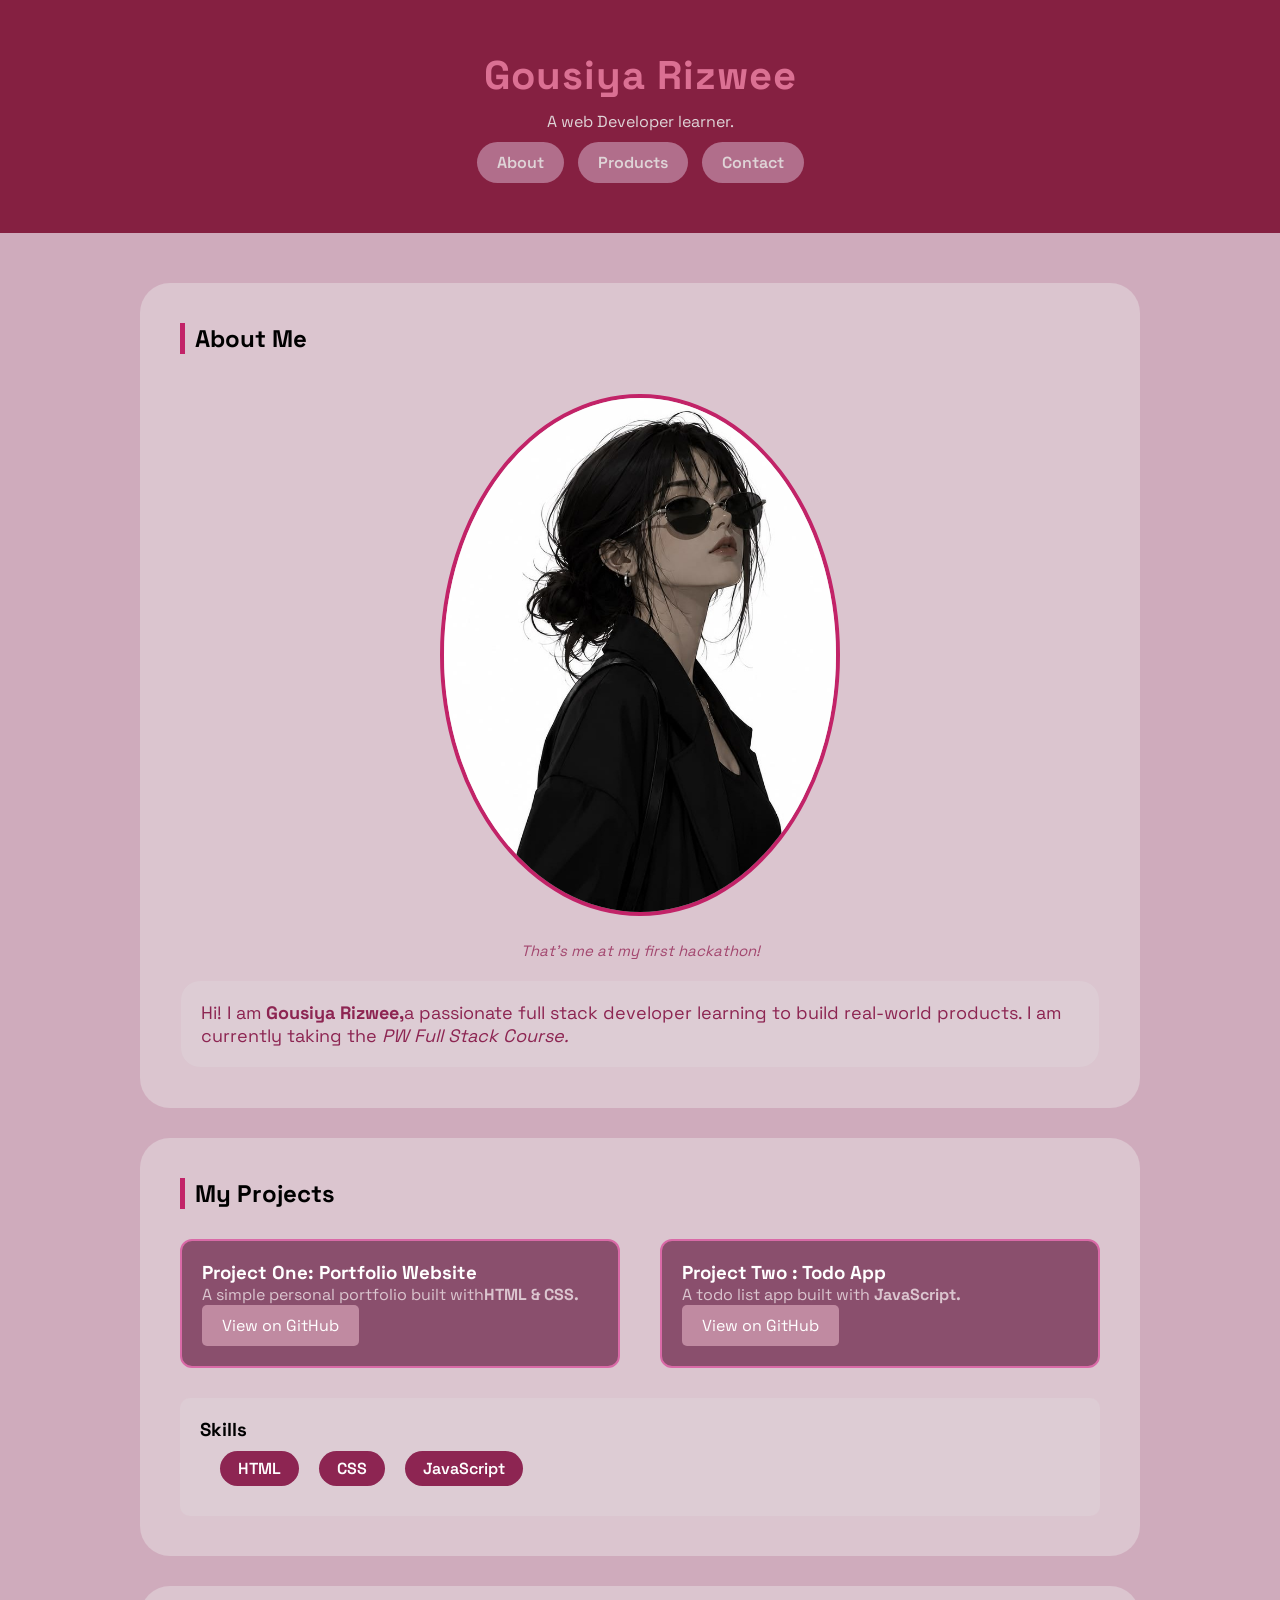
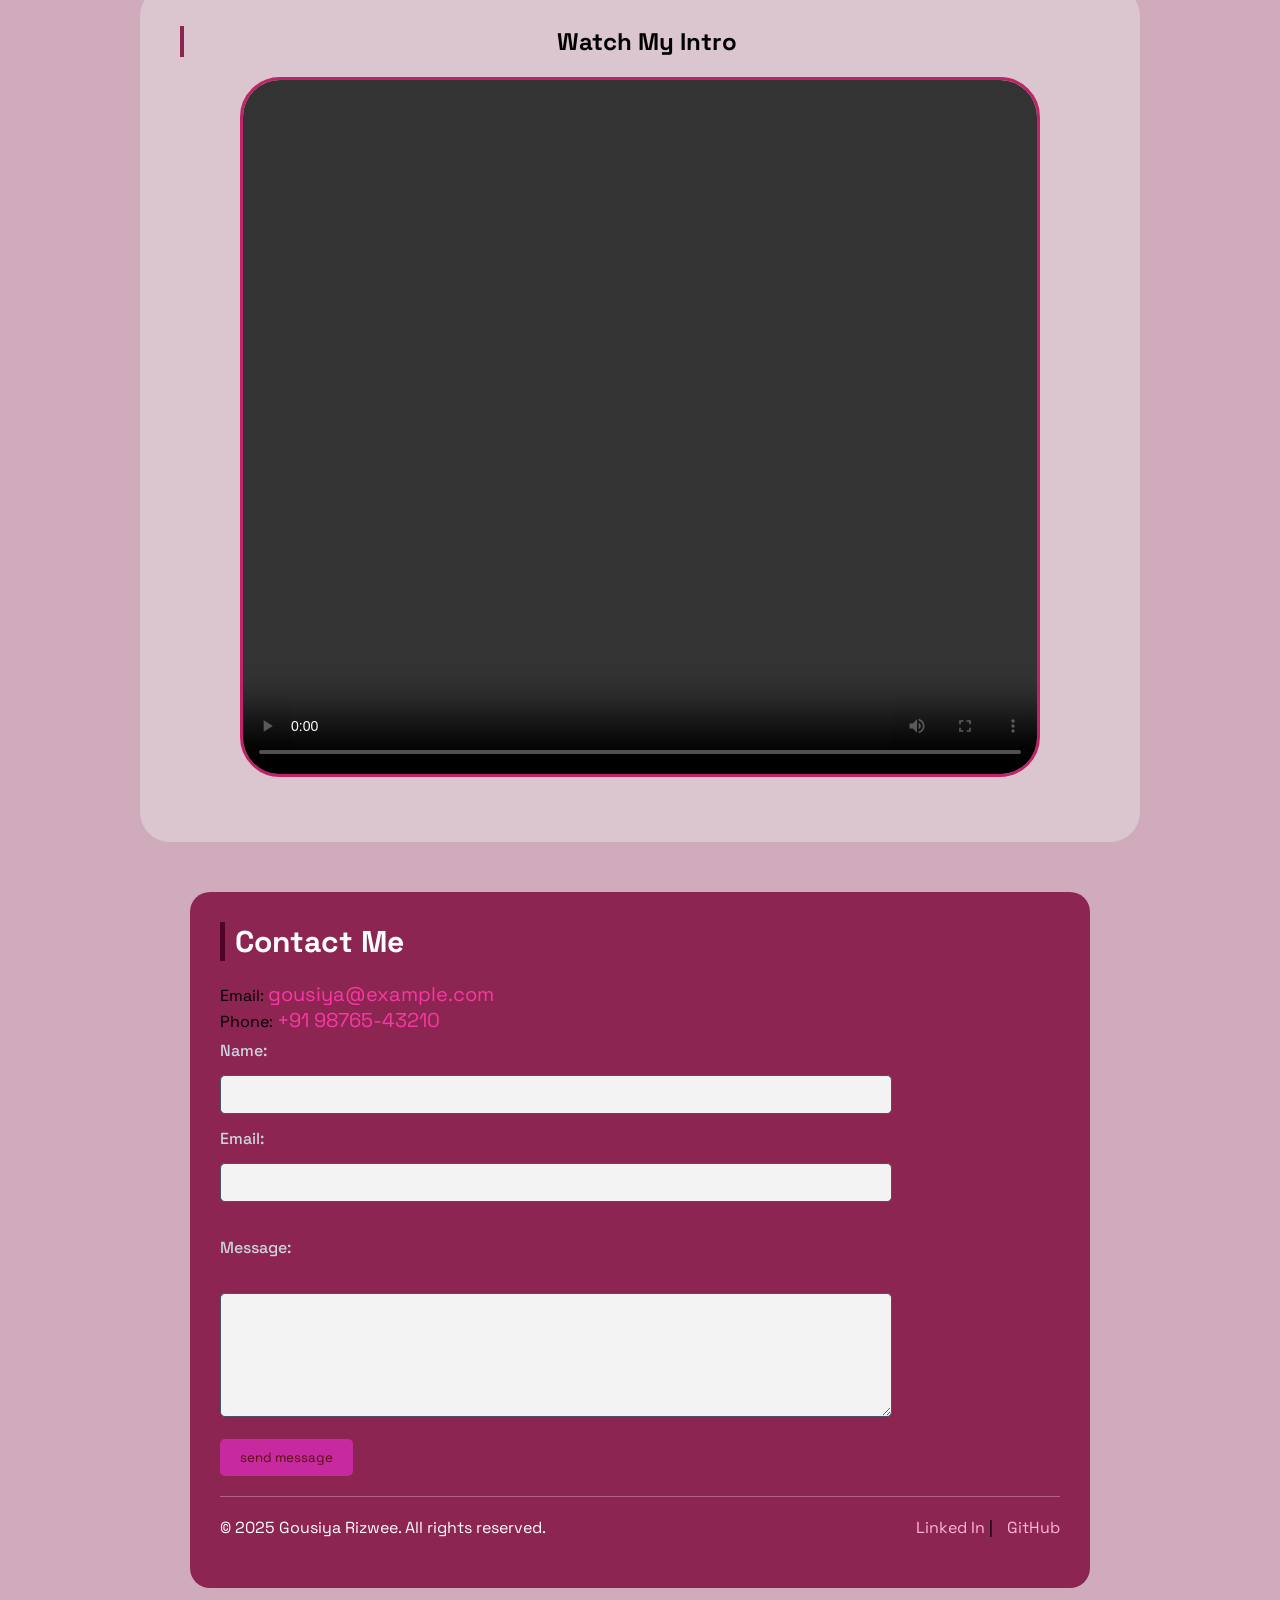
<file: portfolio HTML CSS PROJECT/index.html>
<!DOCTYPE html>
<html lang="en">

<head>
    <meta charset="UTF-8">
    <meta name="viewport" content="width=device-width, initial-scale=1.0">
    <title> Gousiya Rizwee | portfolio</title>
    <link rel="stylesheet" href="style.css">
</head>

<body>
    <header>
        <h1>Gousiya Rizwee</h1>
        <p> A web Developer learner.</p>
        <nav>
            <a href="About"> About</a>
            <a href="Products"> Products</a>
            <a href="Contact"> Contact</a>
        </nav>
    </header>
    <main>
        <section id="About">
            <h2>About Me</h2>
            <figure>
                <img src="images/porfolio.png.jpg" alt="Gousiya Rizwee" width="400px" heigh="400px">
                <figcaption>That's me at my first hackathon!</figcaption>
            </figure>
            <p>Hi! I am <strong>Gousiya Rizwee,</strong>a passionate full stack developer learning to build real-world
                products. I am currently taking the <em>PW Full Stack Course.</em> </p>
        </section>

        <section id="projects">
            <h2> My Projects</h2>

            <div id="projects-card">
                <article>

                    <h3>Project One: Portfolio Website</h3>
                    <p>A simple personal portfolio built with<strong>HTML & CSS.</strong></p>

                    <a href="https://github.com/" target="_blank"> View on GitHub</a>

                </article>

                <br>

                <article>
                    <h3>Project Two : Todo App</h3>
                    <p>A todo list app built with <strong>JavaScript.</strong></p>

                    <a href="https://github.com/" target="_blank"> View on GitHub</a>


                </article>

            </div>


            <div id="skills">
                <h3>Skills</h3>
                <ul>
                    <li>HTML</li>
                    <li>CSS</li>
                    <li>JavaScript</li>
                </ul>
            </div>





        </section>

        <section id="intro">
            <h2>Watch My Intro</h2>
            <video src="video/port.mp4" alt="my-intro" width="800px" height="700px" controls loop></video>

        </section>



    </main>


    <footer>

        <h2>Contact Me</h2>
        <p>
            Email:
            <a href="mailto:gousiya@example.com"> gousiya@example.com</a>
        </p>

        <p>
            Phone:
            <a href="tel:+919876543210">+91 98765-43210</a>
        </p>

        <form>
            <label for="Name:">Name:</label>
            <input type="text" id="Name:" name="Name">
            <br>
            <label for="Email:">Email:</label>
            <input type="email" id="Email:" name="email">

            <br><br>

            <label>Message:</label><br>
            <textarea rows="6" cols="50"></textarea>

            <br>
            <button type="submit">send message

            </button>


        </form>

        <div id="lower-footer">
            <p>
                &copy; 2025 Gousiya Rizwee. All rights reserved.
            </p>
            <div>
                <a href="">Linked In</a> |
                <a href="">GitHub</a>
            </div>
        </div>
    </footer>
</body>

</html>
</file>
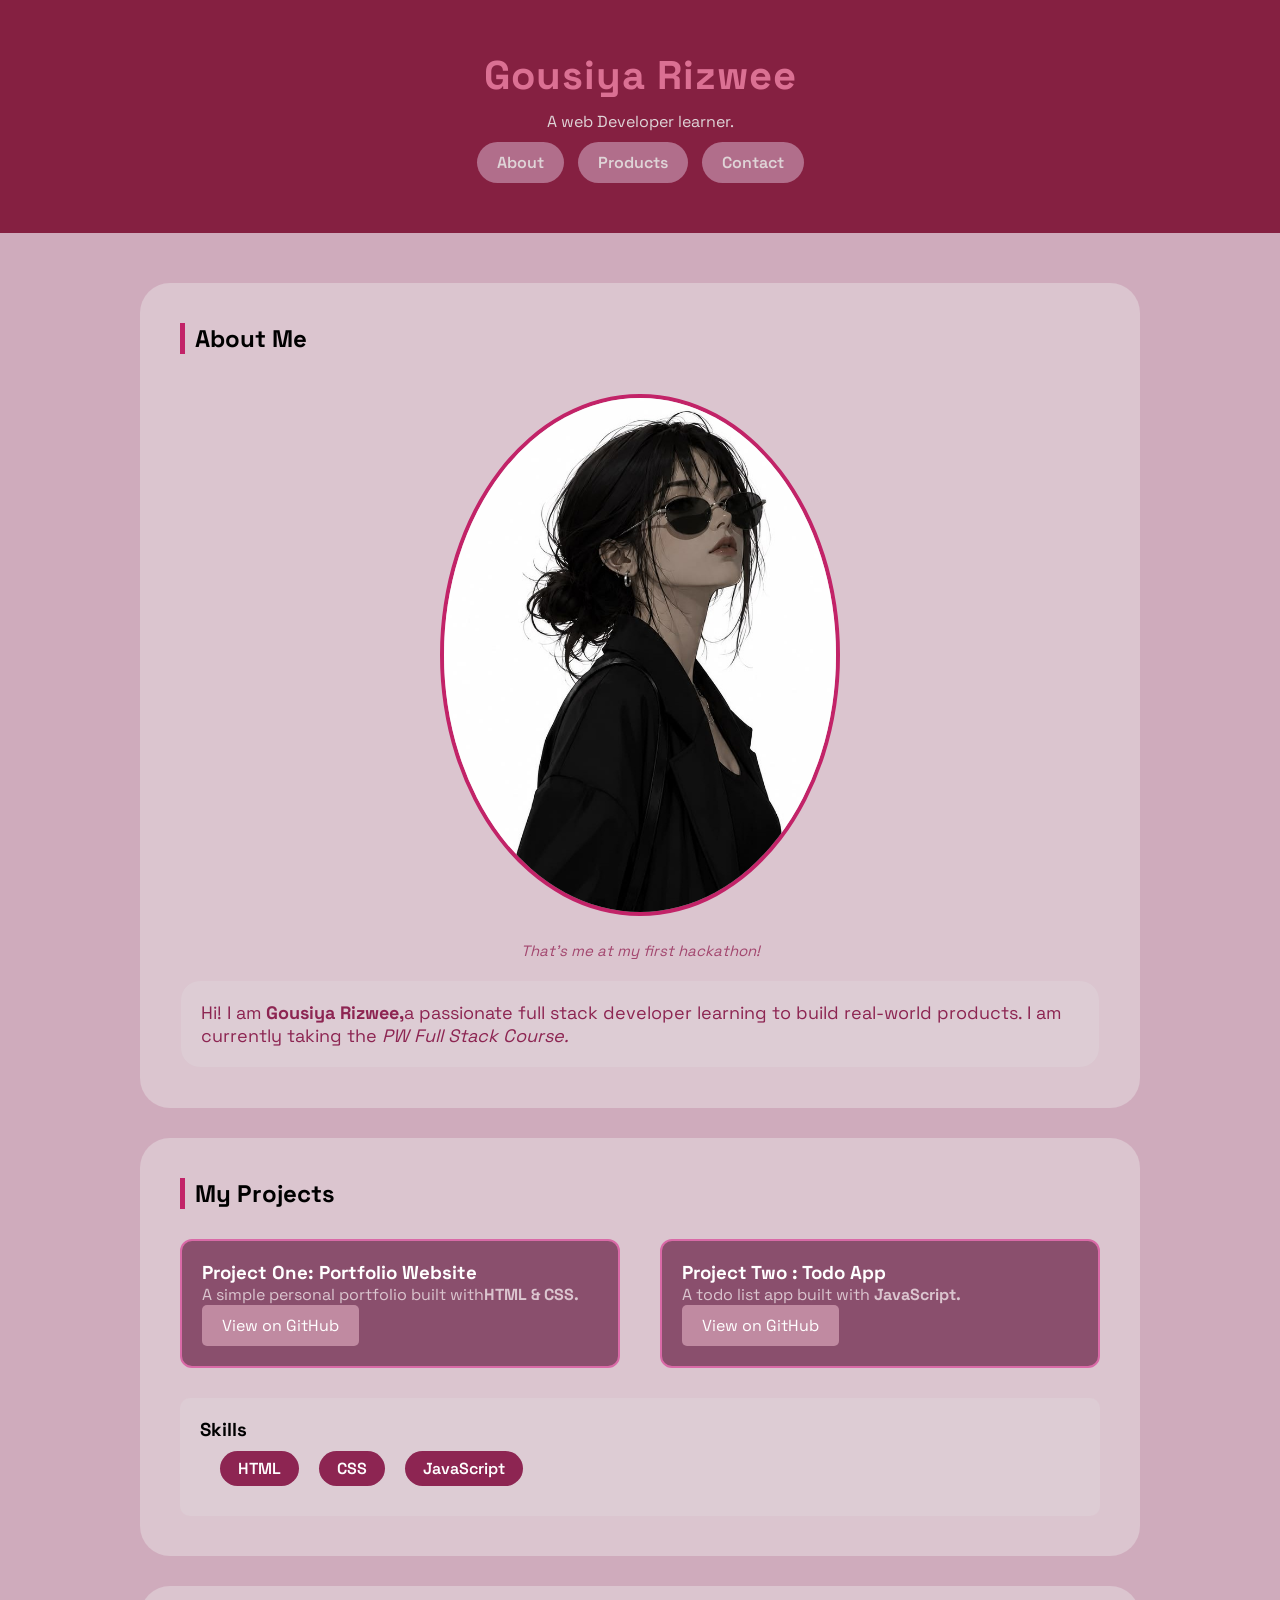
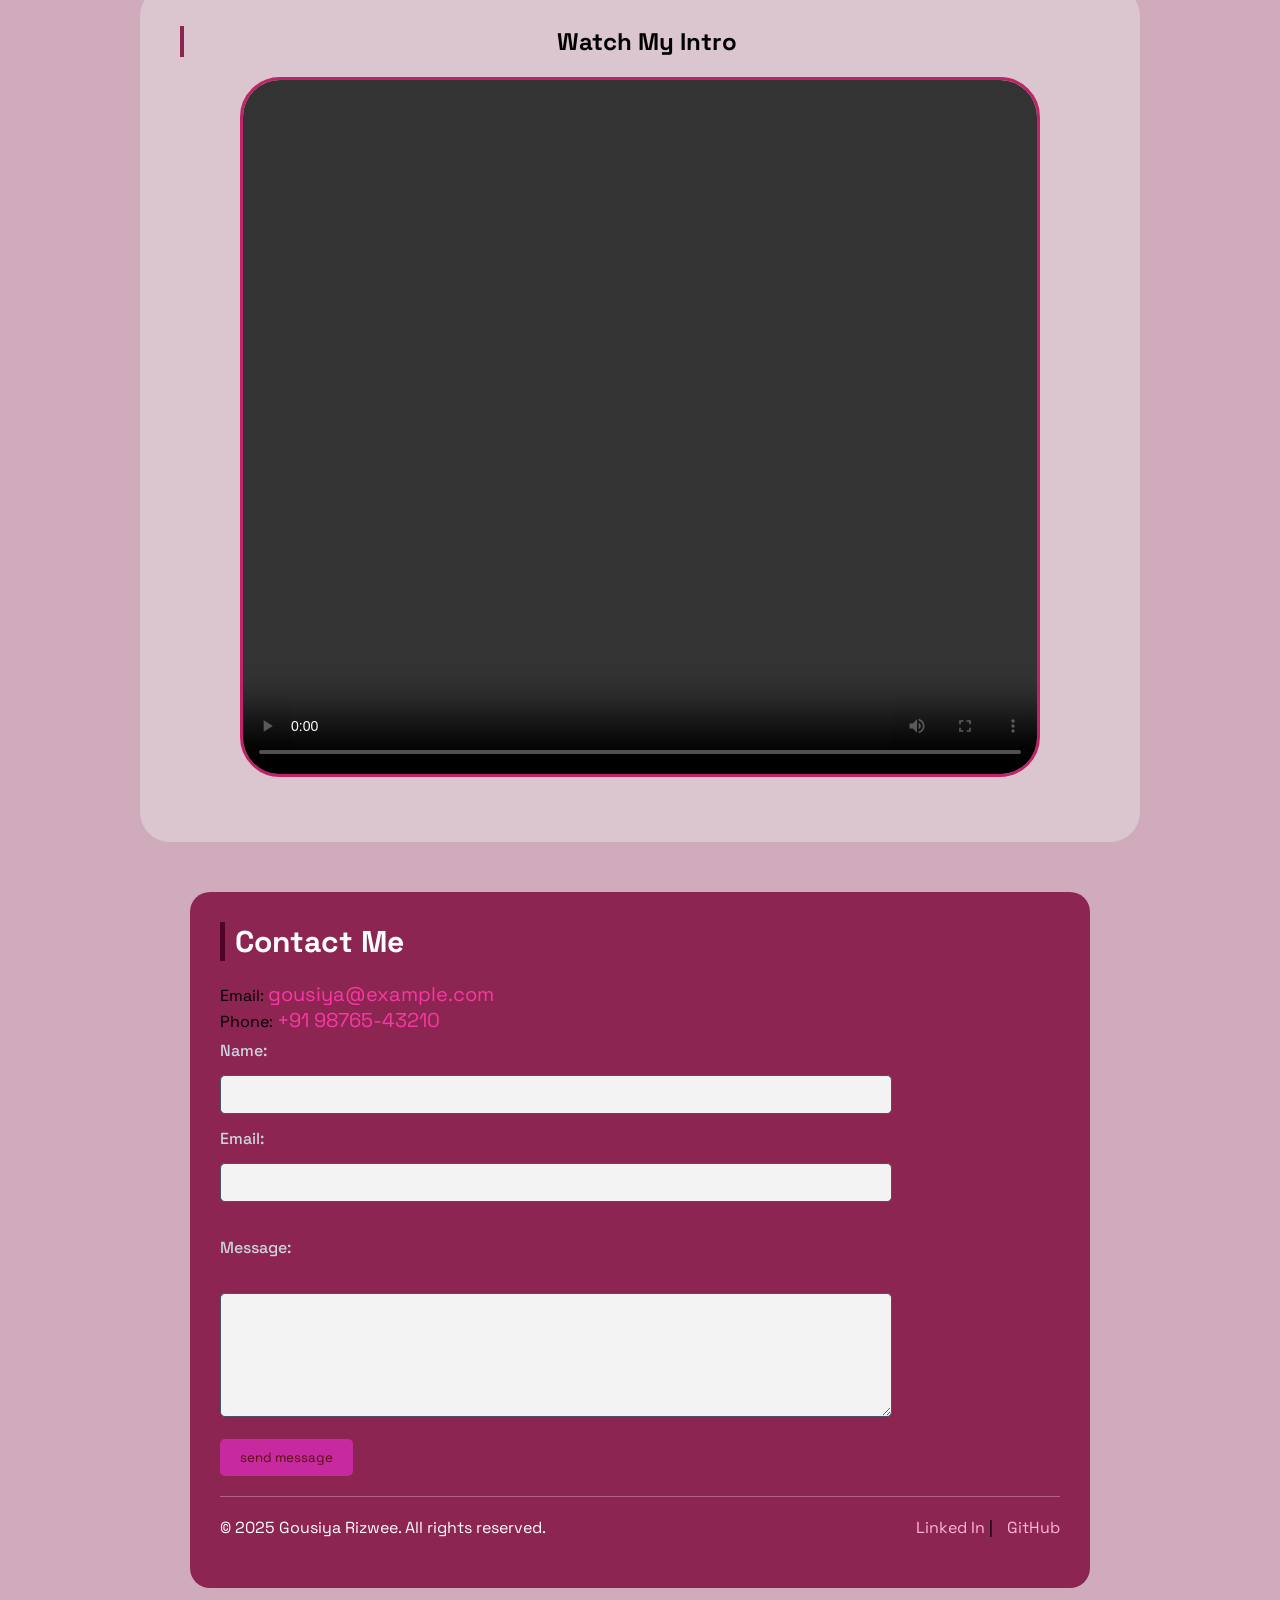
<file: portfolio HTML CSS PROJECT/portfolio.html>
<!DOCTYPE html>
<html lang="en">

<head>
    <meta charset="UTF-8">
    <meta name="viewport" content="width=device-width, initial-scale=1.0">
    <title> Gousiya Rizwee | portfolio</title>
    <link rel="stylesheet" href="style.css">
</head>

<body>
    <header>
        <h1>Gousiya Rizwee</h1>
        <p> A web Developer learner.</p>
        <nav>
            <a href="About"> About</a>
            <a href="Products"> Products</a>
            <a href="Contact"> Contact</a>
        </nav>
    </header>
    <main>
        <section id="About">
            <h2>About Me</h2>
            <figure>
                <img src="images/porfolio.png.jpg" alt="Gousiya Rizwee" width="400px" heigh="400px">
                <figcaption>That's me at my first hackathon!</figcaption>
            </figure>
            <p>Hi! I am <strong>Gousiya Rizwee,</strong>a passionate full stack developer learning to build real-world
                products. I am currently taking the <em>PW Full Stack Course.</em> </p>
        </section>

        <section id="projects">
            <h2> My Projects</h2>

            <div id="projects-card">
                <article>

                    <h3>Project One: Portfolio Website</h3>
                    <p>A simple personal portfolio built with<strong>HTML & CSS.</strong></p>

                    <a href="https://github.com/" target="_blank"> View on GitHub</a>

                </article>

                <br>

                <article>
                    <h3>Project Two : Todo App</h3>
                    <p>A todo list app built with <strong>JavaScript.</strong></p>

                    <a href="https://github.com/" target="_blank"> View on GitHub</a>


                </article>

            </div>


            <div id="skills">
                <h3>Skills</h3>
                <ul>
                    <li>HTML</li>
                    <li>CSS</li>
                    <li>JavaScript</li>
                </ul>
            </div>





        </section>

        <section id="intro">
            <h2>Watch My Intro</h2>
            <video src="video/port.mp4" alt="my-intro" width="800px" height="700px" controls loop></video>

        </section>



    </main>


    <footer>

        <h2>Contact Me</h2>
        <p>
            Email:
            <a href="mailto:gousiya@example.com"> gousiya@example.com</a>
        </p>

        <p>
            Phone:
            <a href="tel:+919876543210">+91 98765-43210</a>
        </p>

        <form>
            <label for="Name:">Name:</label>
            <input type="text" id="Name:" name="Name">
            <br>
            <label for="Email:">Email:</label>
            <input type="email" id="Email:" name="email">

            <br><br>

            <label>Message:</label><br>
            <textarea rows="6" cols="50"></textarea>

            <br>
            <button type="submit">send message

            </button>


        </form>

        <div id="lower-footer">
            <p>
                &copy; 2025 Gousiya Rizwee. All rights reserved.
            </p>
            <div>
                <a href="">Linked In</a> |
                <a href="">GitHub</a>
            </div>
        </div>
    </footer>
</body>

</html>
</file>
<file: portfolio HTML CSS PROJECT/style.css>
@import url('https://fonts.googleapis.com/css2?family=Playfair+Display:ital,wght@0,400..900;1,400..900&family=Plus+Jakarta+Sans:ital,wght@1,200..800&family=Space+Grotesk:wght@300..700&display=swap');

* {
    padding: 0;
    margin: 0;
    box-sizing: border-box;
    font-family: "Space Grotesk", sans-serif;
}

body {
    background-color: #cfabbc;

}

header {
    background-color: rgb(133, 32, 65);

    text-align: center;
    padding: 50px 0;
}

header h1 {
    color: palevioletred;
    font-size: 40px;
    letter-spacing: 1px;
}

header p {
    color: rgb(223, 212, 215);
    padding: 10px 0;
}

header nav a {
    display: inline-block;
    text-decoration: none;
    background-color: #b16e8b;
    color: rgb(223, 212, 215);
    border-radius: 30px;
    padding: 10px 20px;
    margin: 0 5px;
    font-weight: 600;
}

header nav a:hover {
    background-color: #c22368;
}

main {
    margin: 50px auto;
    /* background-color:#dbc5cf; */
    max-width: 1000px;
}

#About,
#projects,
#Contact,
#intro {
    background-color: #dbc5cf;
    padding: 40px;
    border-radius: 30px;
    margin-bottom: 30px;
}

#About h2,
#projects h2,
#Contact h2,
h2 {
    border-left: 5px solid #c22368;
    padding-left: 10px;

}

#About figure {
    text-align: center;
    padding: 20px 0;

}

#About figure img {
    border-radius: 50%;
    border: 4px solid #c22368;
    margin: 20px 0;
    transition: all 1s;
}

#About figure img:hover {
   transform: scale(1.1);
    box-shadow: 0px 10px 10px solid rgb(61, 7, 29);
}

#About figure figcaption {
    color: #a3476f;
    font-style: italic;
    font-size: 15px;
}

#About p {
    border-radius: 20px;
    background-color: #ddccd4;
    padding: 20px;
    border: 1px solid #dbc5cf;
    font-size: 18px;
    color: #8d2552;
}

#projects-card {
    display: flex;
    gap: 20px;
    margin: 30px 0;
   

}

#projects-card article {
    flex: 1;
    background-color: #8A4F6D;
    border-radius: 12px;
    padding: 20px;
    display: flex;
    flex-direction: column;
    /* gap:10px; */
    border: 2px solid #D96AA7;
    color: white;
    transition: all 0.5s ;


}


#projects-card article p {
    font: size 14px;
    color: #dbc5cf;



}

#projects-card article:hover {
    transform: translateY(-10px);
    box-shadow: 0px 10px 10px solid rgb(61, 7, 29);

}

#projects-card article a {
    border-radius: 5px;
    background-color: #c08aa1;
    padding: 10px 20px;
    color: white;
    display: inline-block;
    text-decoration: none;
    width: fit-content;





}

#skills {
    background-color: #ddccd4;
    border-radius: 10px;
    padding: 20px;
}

#skills ul {
    list-style-type: none;
    display: flex;
    gap: 20px;
    padding: 10px 20px;
     flex-wrap: wrap;
}

#skills ul li {
    background-color: #8d2552;
    border-radius: 20px;
    padding: 7px 18px;
    color: white;
    font-weight: 600;
}

#intro {
    text-align: center;
    /* display: inline-block;
    margin-bottom: 25px; */
}

#intro h2 {

    text-align: center;
    border-left: 4px solid #8d2552;


}


#intro video {
    /* height:auto; */
    max-width: 100%;
    object-fit: cover;

    margin: 20px 0;
    border-radius: 40px;
    border: 3px solid #c22368;


}

footer {
    margin:50px  auto;
    max-width: 900px;
    background-color: #8d2552;
    padding: 30px 30px;
    border-radius: 20px;
    margin-bottom: 30px;
}
 footer h2{
     border-left: 5px solid #500425;
     padding-left: 10px;
     color:white;
     font-size:30px;
     margin-bottom: 20px;
 }


 footer p a {
    text-decoration: none;
    color:#f838a2;
    font-size: 20px;
}

footer p a:hover {
    text-decoration: underline;
    color:#38BDF8;
}

form label {
    display: block;
    margin: 7px 0;
    color: #CBD5E1;
    font-weight: 500;
}
form {
    max-width:80%;
}

form input[type="text"],
form input[type="email"],
textarea{
    width: 100%;
    background-color: #f3f3f3;
    outline: none;
    border: 1px solid #475569;
    border-radius: 5px;
    padding: 10px 20px;
    color: rgb(148, 85, 85);
    margin: 7px 0;
}

form button {
    background-color: #c7299f;
     border-radius: 5px;
    padding: 10px 20px;
    display: inline-block;
    color: rgb(92, 15, 15);
    outline: none;
    border: none;
    margin: 10px 0;
}

#lower-footer {
    display: flex;
    justify-content: space-between;
    align-items: center;
    flex-wrap: wrap;
    border-top: 1px solid rgba(228, 217, 217, 0.348);
    padding: 20px 0;
    margin-top: 10px;
}
 
#lower-footer p {
   color: white;
}

#lower-footer a {
    color: #ffb6d9;
    text-decoration: none;
    margin-left:10px;
}
</file>
